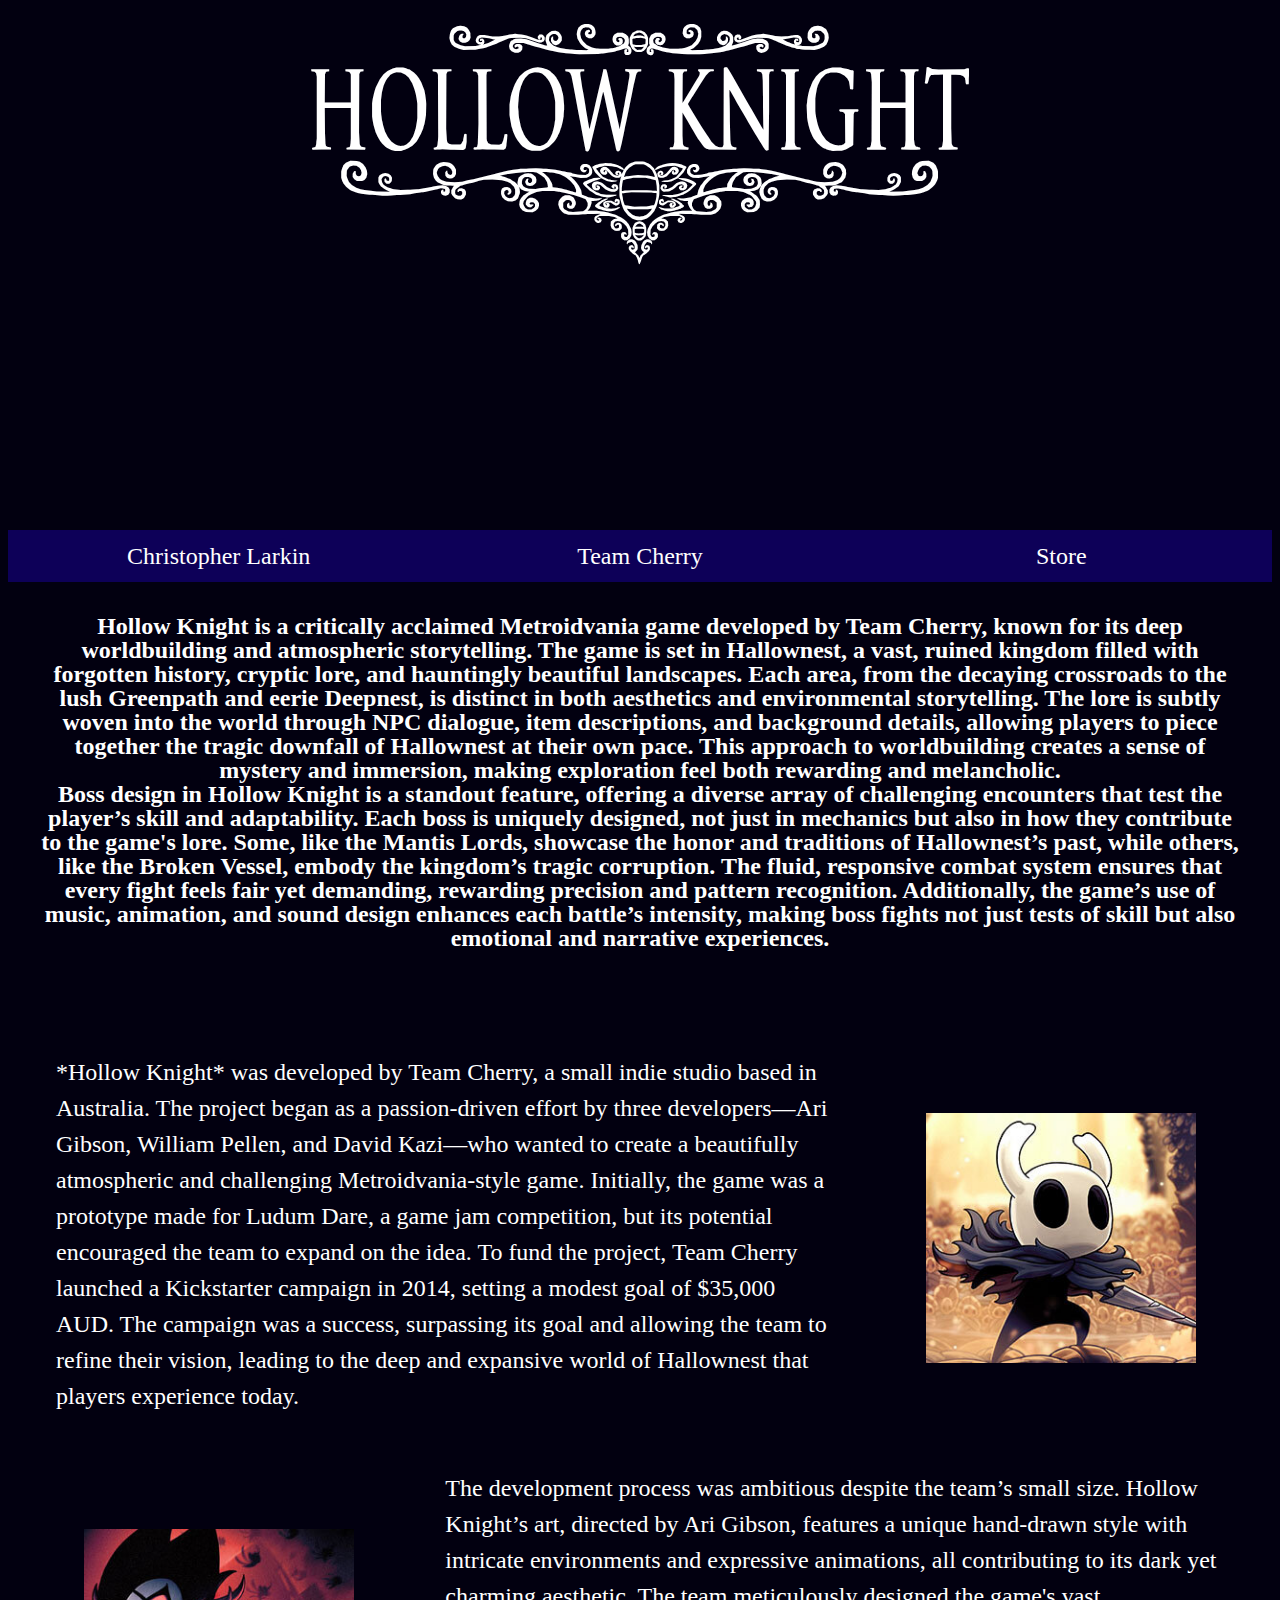
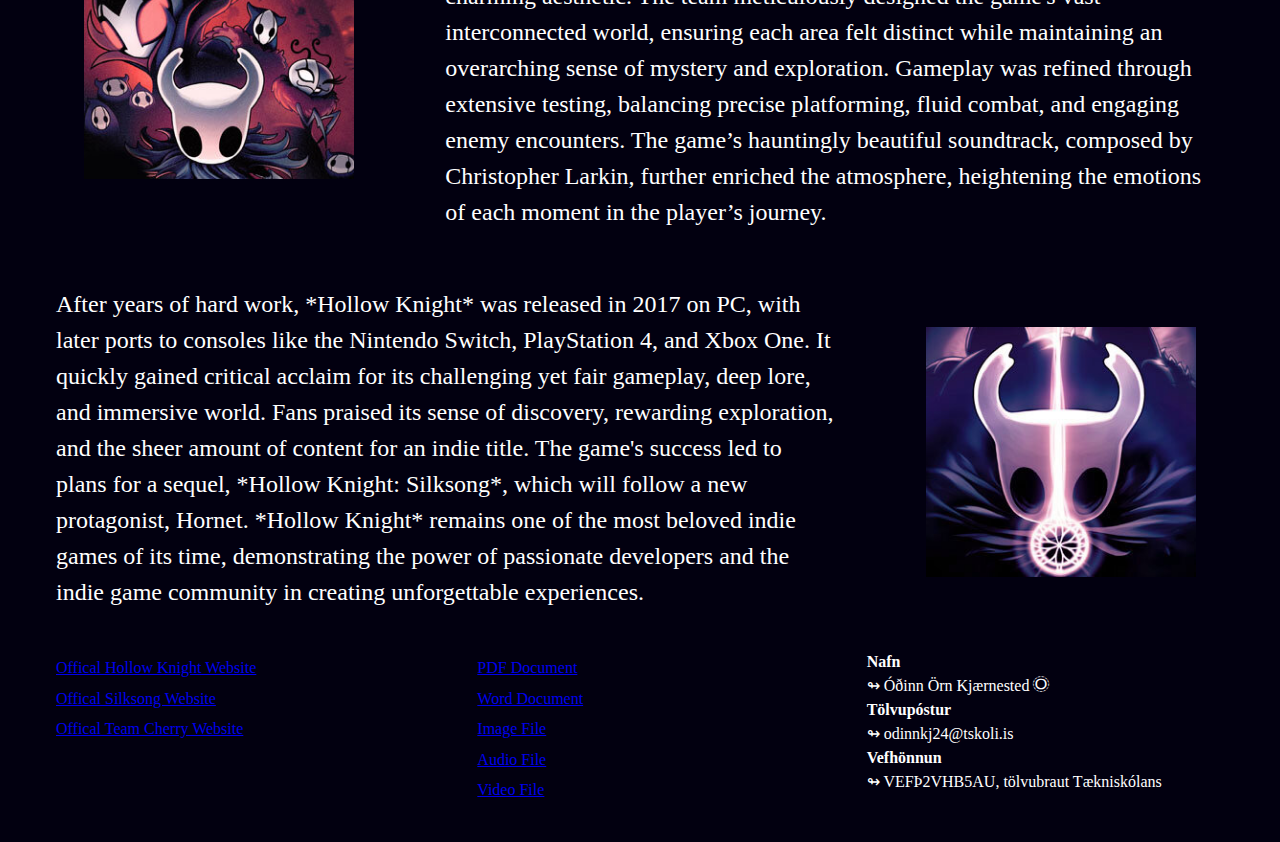
<file: index.html>
<!DOCTYPE html>
<html lang="en">
<head>
    <meta charset="UTF-8">
    <meta name="viewport" content="width=device-width, initial-scale=1.0">
    <link rel="icon" type="image/png" href="img/HKHead.png">
    <title>HK Fan Website</title>
    <link rel="stylesheet" href="css/styles.css">
</head>
<body>
    <header class="animate__fadeInDown">
        <span class="logo icon-Hollow-Knight-Title"></span>
    </header>
    <div id=slideset6>
      <div>
        <picture>
          <source media="(max-width:37.5rem)" srcset="img/Slideshow/DirtmouthSmall.png">
          <img src="img/Slideshow/Dirtmouth.png" alt="">  
        </picture>
      </div>
      <div>
        <picture>
          <source media="(max-width:37.5rem)" srcset="img/Slideshow/CrystalPeaksSmall.png">
          <img src="img/Slideshow/CrystalPeaks.png" alt="">  
        </picture>
      </div>
      <div>
        <picture>
          <source media="(max-width:37.5rem)" srcset="img/Slideshow/HiveSmall.png">
          <img src="img/Slideshow/Hive.png" alt="">  
        </picture>
      </div>
      <div>
        <picture>
          <source media="(max-width:37.5rem)" srcset="img/Slideshow/CrossroadsSmall.png">
          <img src="img/Slideshow/Crossroads.png" alt="">    
        </picture>
      </div>
    </div>
    <nav class="topnav">
      <input type="checkbox" id="toggle">
      <label for="toggle"><span class="icon-list2"></span> </label>
      <section class="topmenu">
        <a href="christopher.html">Christopher Larkin</a>
        <a href="teamcherry.html">Team Cherry</a>
        <a href="store.html">Store</a>
      </section>
    </nav>
    <h2 class="computers">
      Hollow Knight is a critically acclaimed Metroidvania game developed by Team Cherry, known for its deep worldbuilding and atmospheric storytelling. The game is set in Hallownest, a vast, ruined kingdom filled with forgotten history, cryptic lore, and hauntingly beautiful landscapes. Each area, from the decaying crossroads to the lush Greenpath and eerie Deepnest, is distinct in both aesthetics and environmental storytelling. The lore is subtly woven into the world through NPC dialogue, item descriptions, and background details, allowing players to piece together the tragic downfall of Hallownest at their own pace. This approach to worldbuilding creates a sense of mystery and immersion, making exploration feel both rewarding and melancholic.
      <br>
      Boss design in Hollow Knight is a standout feature, offering a diverse array of challenging encounters that test the player’s skill and adaptability. Each boss is uniquely designed, not just in mechanics but also in how they contribute to the game's lore. Some, like the Mantis Lords, showcase the honor and traditions of Hallownest’s past, while others, like the Broken Vessel, embody the kingdom’s tragic corruption. The fluid, responsive combat system ensures that every fight feels fair yet demanding, rewarding precision and pattern recognition. Additionally, the game’s use of music, animation, and sound design enhances each battle’s intensity, making boss fights not just tests of skill but also emotional and narrative experiences.
    </h2>
    <details class="phones center">
      <summary>About Hollow Knight</summary>
      <p><b>Hollow Knight is a critically acclaimed Metroidvania game developed by Team Cherry, known for its deep worldbuilding and atmospheric storytelling. The game is set in Hallownest, a vast, ruined kingdom filled with forgotten history, cryptic lore, and hauntingly beautiful landscapes. Each area, from the decaying crossroads to the lush Greenpath and eerie Deepnest, is distinct in both aesthetics and environmental storytelling. The lore is subtly woven into the world through NPC dialogue, item descriptions, and background details, allowing players to piece together the tragic downfall of Hallownest at their own pace. This approach to worldbuilding creates a sense of mystery and immersion, making exploration feel both rewarding and melancholic.</b></p>
    </details>
    <details class="phones center">
      <summary>Combat</summary>
      <p><b>Boss design in Hollow Knight is a standout feature, offering a diverse array of challenging encounters that test the player’s skill and adaptability. Each boss is uniquely designed, not just in mechanics but also in how they contribute to the game's lore. Some, like the Mantis Lords, showcase the honor and traditions of Hallownest’s past, while others, like the Broken Vessel, embody the kingdom’s tragic corruption. The fluid, responsive combat system ensures that every fight feels fair yet demanding, rewarding precision and pattern recognition. Additionally, the game’s use of music, animation, and sound design enhances each battle’s intensity, making boss fights not just tests of skill but also emotional and narrative experiences.</b></p>
    </details>
    <section class="col-2-1">
      <p>*Hollow Knight* was developed by Team Cherry, a small indie studio based in Australia. The project began as a passion-driven effort by three developers—Ari Gibson, William Pellen, and David Kazi—who wanted to create a beautifully atmospheric and challenging Metroidvania-style game. Initially, the game was a prototype made for Ludum Dare, a game jam competition, but its potential encouraged the team to expand on the idea. To fund the project, Team Cherry launched a Kickstarter campaign in 2014, setting a modest goal of $35,000 AUD. The campaign was a success, surpassing its goal and allowing the team to refine their vision, leading to the deep and expansive world of Hallownest that players experience today.</p>
      <img src="img/Godmaster.jpg" alt="">
    </section>
    <img class="SmallImg" src="img/GodmasterSmall.jpg" alt="">
    <section class="col-1-2">
      <img src="img/GrimmTroup.jpg" alt="">
      <p>The development process was ambitious despite the team’s small size. Hollow Knight’s art, directed by Ari Gibson, features a unique hand-drawn style with intricate environments and expressive animations, all contributing to its dark yet charming aesthetic. The team meticulously designed the game's vast interconnected world, ensuring each area felt distinct while maintaining an overarching sense of mystery and exploration. Gameplay was refined through extensive testing, balancing precise platforming, fluid combat, and engaging enemy encounters. The game’s hauntingly beautiful soundtrack, composed by Christopher Larkin, further enriched the atmosphere, heightening the emotions of each moment in the player’s journey.</p>
    </section>
    <img class="SmallImg" src="img/GrimmTroupSmall.jpg" alt="">
    <section class="col-2-1">
      <p>After years of hard work, *Hollow Knight* was released in 2017 on PC, with later ports to consoles like the Nintendo Switch, PlayStation 4, and Xbox One. It quickly gained critical acclaim for its challenging yet fair gameplay, deep lore, and immersive world. Fans praised its sense of discovery, rewarding exploration, and the sheer amount of content for an indie title. The game's success led to plans for a sequel, *Hollow Knight: Silksong*, which will follow a new protagonist, Hornet. *Hollow Knight* remains one of the most beloved indie games of its time, demonstrating the power of passionate developers and the indie game community in creating unforgettable experiences.</p>
      <img src="img/HidenDreams.jpg" alt="">
    </section>
    <img class="SmallImg" src="img/HidenDreamsSmall.jpg" alt="">
    <footer class="container col-3">
      <nav>
        <ul>
          <li><a href="https://www.hollowknight.com">Offical Hollow Knight Website</a></li>
          <li><a href="https://hollowknightsilksong.com">Offical Silksong Website</a></li>
          <li><a href="https://www.teamcherry.com.au">Offical Team Cherry Website</a></li>
        </ul>
      </nav>
      <nav>
        <ul>
          <li><a href="#.pdf">PDF Document</a></li>
          <li><a href="#.doc">Word Document</a></li>
          <li><a href="#.jpg">Image File</a></li>
          <li><a href="#.mp3">Audio File</a></li>
          <li><a href="#.mp4">Video File</a></li>
        </ul>
      </nav>
      <dl>              <!--Description list -->
        <dt>Nafn</dt>
          <dd>Óðinn Örn Kjærnested <span class="icon-Logo"></span></dd>
        <dt>Tölvupóstur</dt>
          <dd>odinnkj24@tskoli.is</dd>
        <dt>Vefhönnun</dt>
          <dd>VEFÞ2VHB5AU, tölvubraut Tækniskólans</dd>
      </dl>
    </footer>
</body>
</html>
</file>
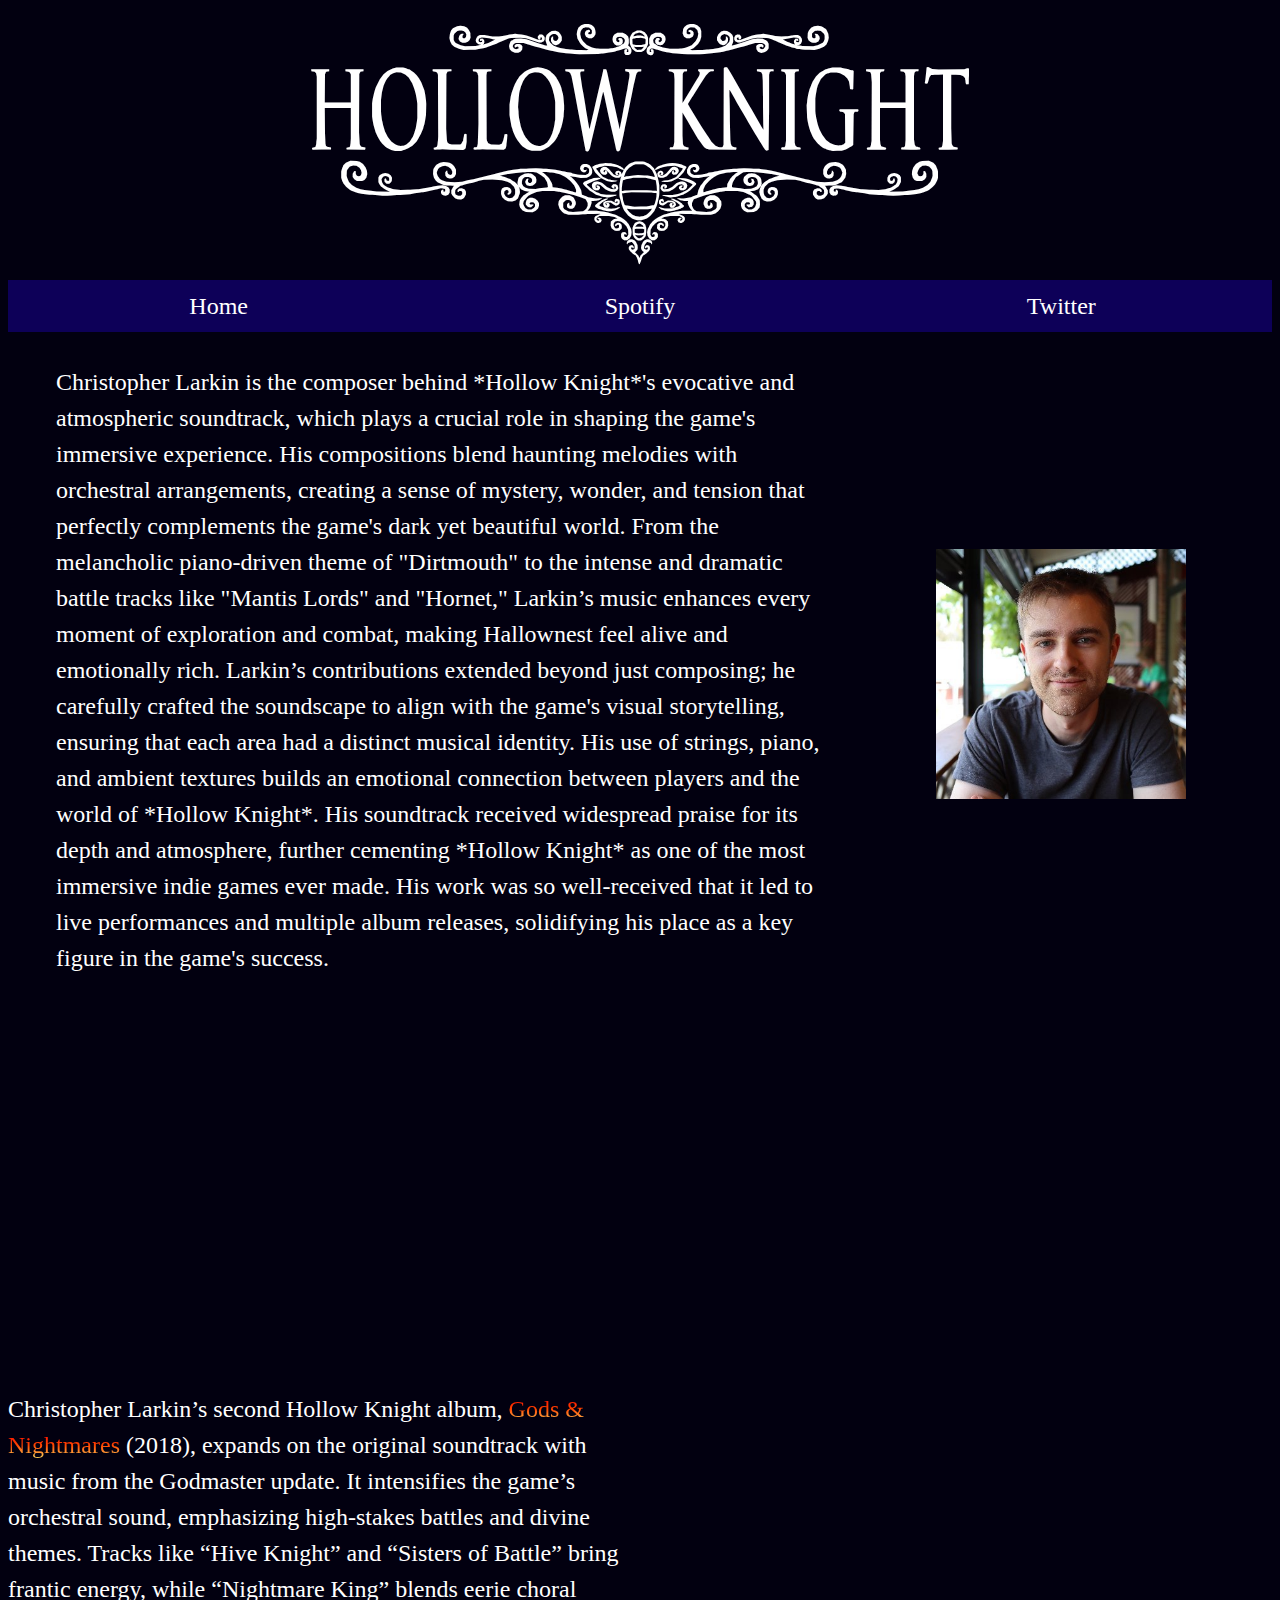
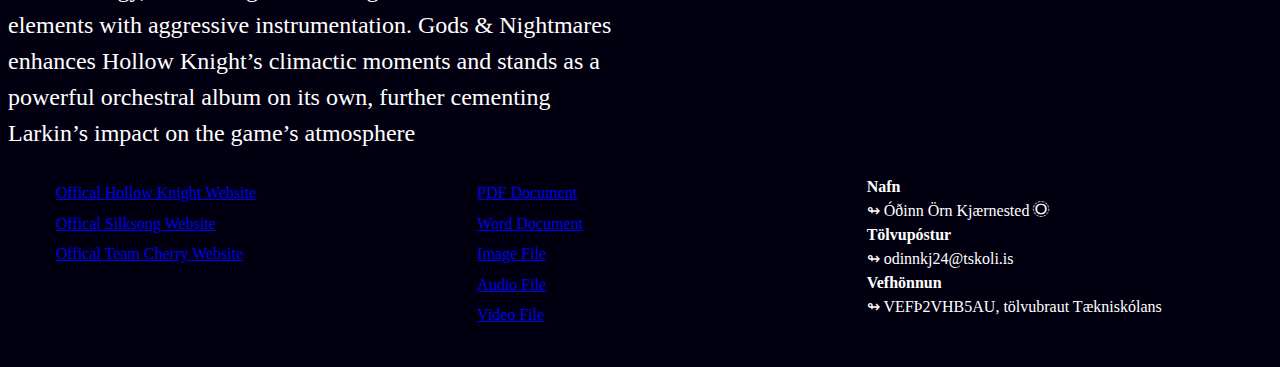
<file: christopher.html>
<!DOCTYPE html>
<html lang="en">
<head>
    <meta charset="UTF-8">
    <meta name="viewport" content="width=device-width, initial-scale=1.0">
    <link rel="icon" type="image/png" href="img/HKHead.png">
    <title>Christopher Larkin</title>
    <link rel="stylesheet" href="css/styles.css">
</head>
<body>
    <header class="animate__fadeInDown">
        <span class="logo icon-Hollow-Knight-Title"></span>
    </header>
    <nav class="topnav">
      <input type="checkbox" id="toggle">
      <label for="toggle"><span class="icon-list2"></span> </label>
      <section class="topmenu">
        <a href="index.html">Home</a>
        <a href="https://open.spotify.com/artist/13kMpt8IdcHcdxPLcJrgU2?si=P5ETOyATTRu7k_mmlfP0mg">Spotify</a>
        <a href="https://x.com/composerlarkin">Twitter</a>
      </section>
    </nav>
    <section class="center">
      <img class="phones" src="img/Christopher Larkin.jpg" alt="">
    </section>
    <section class="col-2-1">
        <p>Christopher Larkin is the composer behind *Hollow Knight*'s evocative and atmospheric soundtrack, which plays a crucial role in shaping the game's immersive experience. His compositions blend haunting melodies with orchestral arrangements, creating a sense of mystery, wonder, and tension that perfectly complements the game's dark yet beautiful world. From the melancholic piano-driven theme of "Dirtmouth" to the intense and dramatic battle tracks like "Mantis Lords" and "Hornet," Larkin’s music enhances every moment of exploration and combat, making Hallownest feel alive and emotionally rich. Larkin’s contributions extended beyond just composing; he carefully crafted the soundscape to align with the game's visual storytelling, ensuring that each area had a distinct musical identity. His use of strings, piano, and ambient textures builds an emotional connection between players and the world of *Hollow Knight*. His soundtrack received widespread praise for its depth and atmosphere, further cementing *Hollow Knight* as one of the most immersive indie games ever made. His work was so well-received that it led to live performances and multiple album releases, solidifying his place as a key figure in the game's success.</p>
        <img src="img/Christopher Larkin.jpg" alt="">
    </section>
    <iframe style="border-radius:12px" src="https://open.spotify.com/embed/album/4XgGOMRY7H4hl6OQi5wb2Z?utm_source=generator" width="100%" height="352" frameBorder="0" allowfullscreen="" allow="autoplay; clipboard-write; encrypted-media; fullscreen; picture-in-picture" loading="lazy"></iframe>
    <br>
    <section class="col-2">
        <p>Christopher Larkin’s second Hollow Knight album, <span class="nightmares">Gods & Nightmares</span> (2018), expands on the original soundtrack with music from the Godmaster update. It intensifies the game’s orchestral sound, emphasizing high-stakes battles and divine themes. Tracks like “Hive Knight” and “Sisters of Battle” bring frantic energy, while “Nightmare King” blends eerie choral elements with aggressive instrumentation. Gods & Nightmares enhances Hollow Knight’s climactic moments and stands as a powerful orchestral album on its own, further cementing Larkin’s impact on the game’s atmosphere</p>
        <iframe style="border-radius:12px" src="https://open.spotify.com/embed/album/3qbcMEDN44a6vdxm12FkSM?utm_source=generator" width="100%" height="352" frameBorder="0" allowfullscreen="" allow="autoplay; clipboard-write; encrypted-media; fullscreen; picture-in-picture" loading="lazy"></iframe>
    </section>

    <footer class="container col-3">
      <nav>
        <ul>
          <li><a href="https://www.hollowknight.com">Offical Hollow Knight Website</a></li>
          <li><a href="https://hollowknightsilksong.com">Offical Silksong Website</a></li>
          <li><a href="https://www.teamcherry.com.au">Offical Team Cherry Website</a></li>
        </ul>
      </nav>
      <nav>
        <ul>
          <li><a href="#.pdf">PDF Document</a></li>
          <li><a href="#.doc">Word Document</a></li>
          <li><a href="#.jpg">Image File</a></li>
          <li><a href="#.mp3">Audio File</a></li>
          <li><a href="#.mp4">Video File</a></li>
        </ul>
      </nav>
      <dl>              <!--Description list -->
        <dt>Nafn</dt>
          <dd>Óðinn Örn Kjærnested <span class="icon-Logo"></span></dd>
        <dt>Tölvupóstur</dt>
          <dd>odinnkj24@tskoli.is</dd>
        <dt>Vefhönnun</dt>
          <dd>VEFÞ2VHB5AU, tölvubraut Tækniskólans</dd>
      </dl>
    </footer>
</body>
</html>
</file>
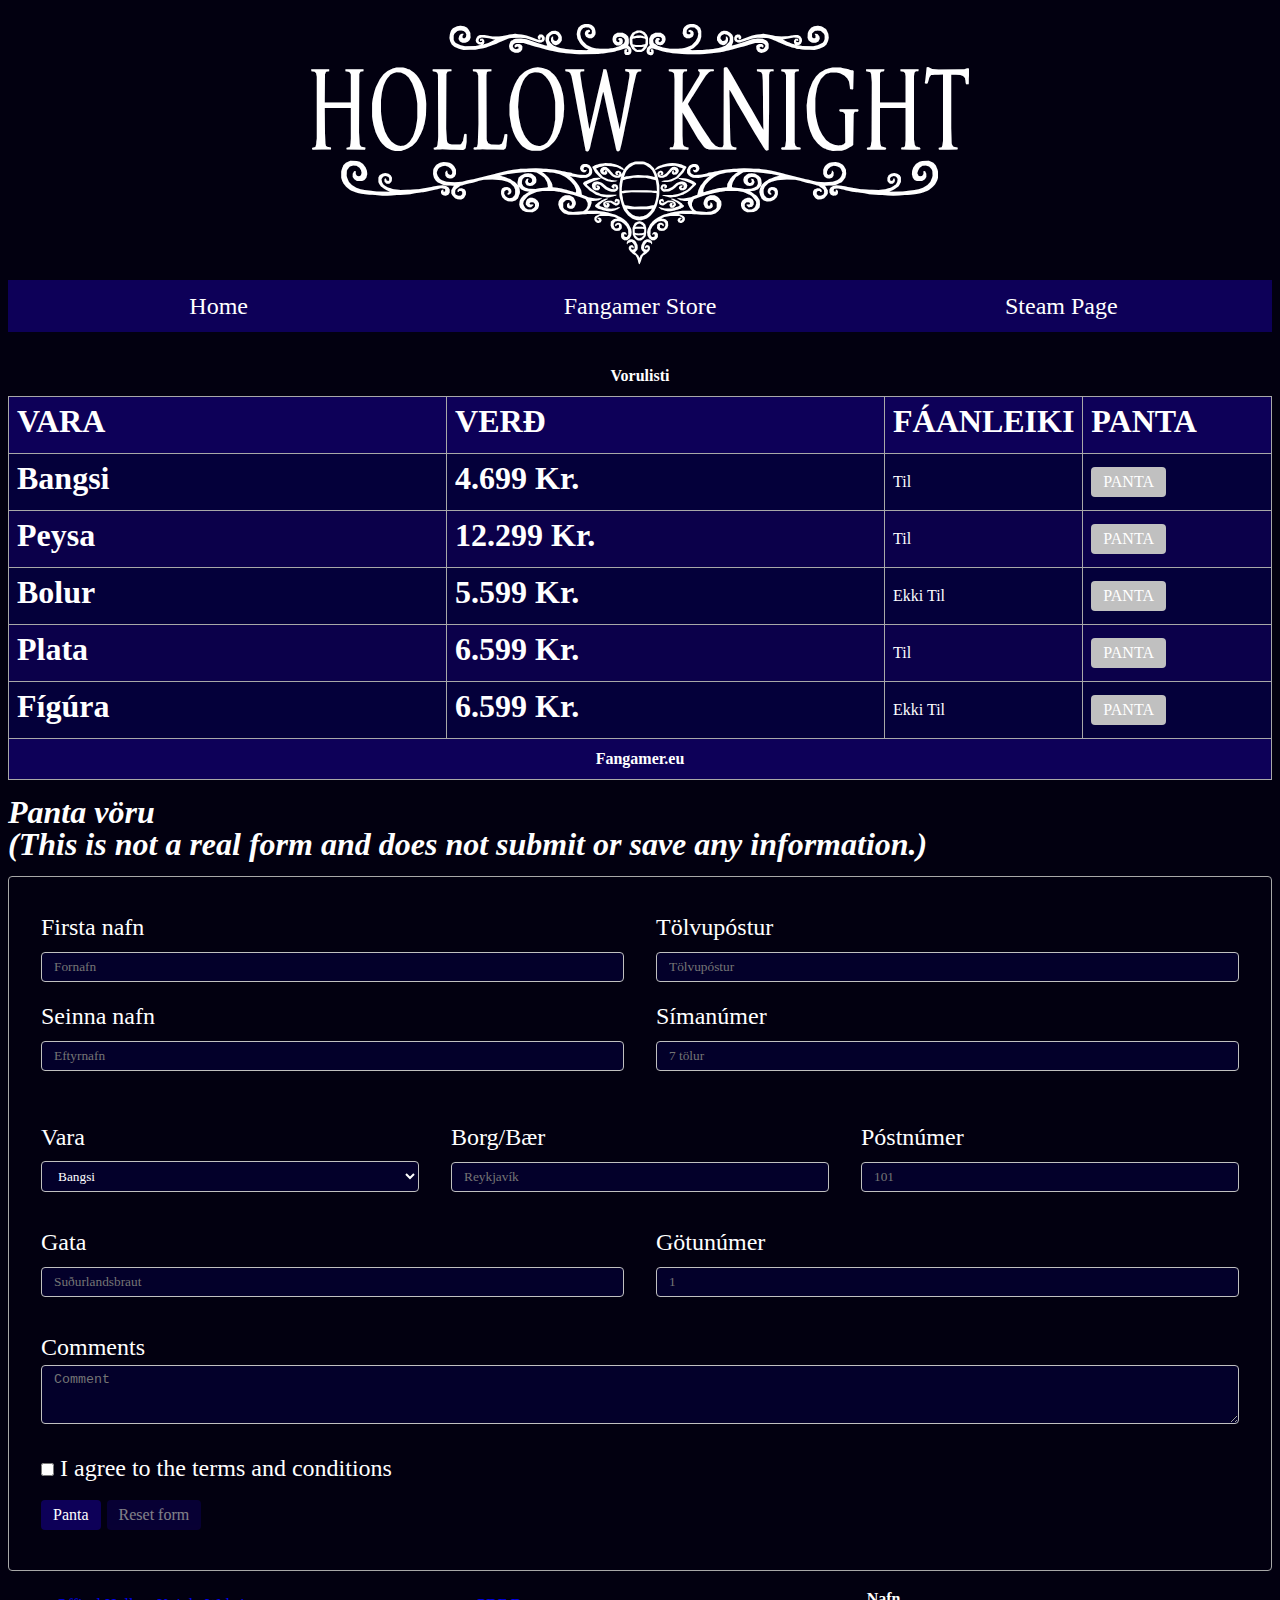
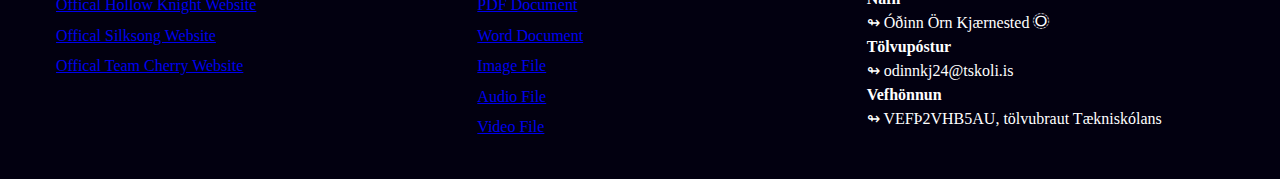
<file: store.html>
<!DOCTYPE html>
<html lang="en">
<head>
    <meta charset="UTF-8">
    <meta name="viewport" content="width=device-width, initial-scale=1.0">
    <link rel="icon" type="image/png" href="img/HKHead.png">
    <title>HK Store</title>
    <link rel="stylesheet" href="css/styles.css">
</head>
<body>
    <header class="animate__fadeInDown">
        <span class="logo icon-Hollow-Knight-Title"></span>
    </header>
    <nav class="topnav">
      <input type="checkbox" id="toggle">
      <label for="toggle"><span class="icon-list2"></span> </label>
      <section class="topmenu">
        <a href="index.html">Home</a>
        <a href="https://www.fangamer.eu/collections/hollow-knight">Fangamer Store</a>
        <a href="https://store.steampowered.com/app/367520/Hollow_Knight/">Steam Page</a>
      </section>
    </nav>

    <table class="schedule">
        <caption>Vorulisti</caption>
        <thead>
          <tr>
            <th style="width:35%"><h3>VARA</h3></th>
            <th style="width:35%"><h3>VERÐ</h3></th>
            <th style="width:15%"><h3>FÁANLEIKI</h3></th>
            <th style="width:15%"><h3>PANTA</h3></th>
          </tr>
        </thead>
        <tbody>
          <tr>
            <td data-label="VARA"><h3>Bangsi</h3></td>
            <td data-label="VERÐ"><h3>4.699 Kr.</h3></td>
            <td data-label="FÁANLEIKI">Til</td>
            <td data-label="PANTA"><a href="#form"><button>PANTA</button></a></td>
          </tr>
          <tr>
              <td data-label="VARA"><h3>Peysa</h3></td>
              <td data-label="VERÐ"><h3>12.299 Kr.</h3></td>
              <td data-label="FÁANLEIKI">Til</td>
              <td data-label="PANTA"><a href="#form"><button>PANTA</button></a></td>
          </tr>
          <tr>
            <td data-label="VARA"><h3>Bolur</h3></td>
            <td data-label="VERÐ"><h3>5.599 Kr.</h3></td>
            <td data-label="FÁANLEIKI">Ekki Til</td>
            <td data-label="PANTA"><a href="#form"><button>PANTA</button></a></td>
          </tr>
          <tr>
            <td data-label="VARA"><h3>Plata</h3></td>
            <td data-label="VERÐ"><h3>6.599 Kr.</h3></td>
            <td data-label="FÁANLEIKI">Til</td>
            <td data-label="PANTA"><a href="#form"><button>PANTA</button></a></td>
          </tr>
          <tr>
            <td data-label="VARA"><h3>Fígúra</h3></td>
            <td data-label="VERÐ"><h3>6.599 Kr.</h3></td>
            <td data-label="FÁANLEIKI">Ekki Til</td>
            <td data-label="PANTA"><a href="#form"><button>PANTA</button></a></td>
          </tr>
        </tbody>
        <tfoot>
          <tr>
            <th colspan="4" class="center">Fangamer.eu</th>
          </tr>
        </tfoot>
    </table>

    <form method="get" action="takk.html" id="form">
        <h3><em>Panta vöru <br> (This is not a real form and does not submit or save any information.)</em></h3>
        <fieldset> 
            <section class="col-2">
                <section>
                    <p>
                        <label>Firsta nafn</label>
                        <input type="text" name="first_name" required placeholder="Fornafn">
                    </p>
                    <p>
                        <label>Seinna nafn</label>
                        <input type="text" name="last_name" required placeholder="Eftyrnafn">
                    </p>
                </section>
                <section>
                    <p>
                        <label>Tölvupóstur</label><br>
                        <input type="email" name="email" required placeholder="Tölvupóstur">
                    </p>
                    <p>
                        <label>Símanúmer</label><br>
                        <input type="tel" name="phone" placeholder="7 tölur" pattern="\d{3}(?:[\-\s]?)\d{4}">
                    </p>
                </section>
            </section>
            <section class="col-3">
                <p>
                    <label>Vara</label><br>
                    <select required>
                        <option>Bangsi</option>
                        <option>Peysa</option>
                        <option>Bolur</option>
                        <option>Plata</option>
                        <option>Fígúra</option>
                    </select>
                </p>
                <p>
                    <label>Borg/Bær</label>
                    <input type="text" required placeholder="Reykjavík">
                </p>
                <p>
                    <label>Póstnúmer</label>
                    <input type="text" required placeholder="101">
                </p>
            </section>
            <section class="col-2">
              <p>
                <label>Gata</label>
                <input type="text" required placeholder="Suðurlandsbraut">
              </p>
              <p>
                <label>Götunúmer</label>
                <input type="number" required placeholder="1">  
              </p>
            </section>
            <p>
                <label>Comments</label><br>
                <textarea rows="3" placeholder="Comment"></textarea>
            </p>
            <p>
                <label>
                    <input type="checkbox" value="terms" required>
                    I agree to the <a>terms and conditions</a>
                </label>
            </p>
            <p>
              <button type="submit">Panta</button>
              <button type="reset" disabled>Reset form</button>
            </p>
        </fieldset>
    </form>
    
    <footer class="container col-3">
      <nav>
        <ul>
          <li><a href="https://www.hollowknight.com">Offical Hollow Knight Website</a></li>
          <li><a href="https://hollowknightsilksong.com">Offical Silksong Website</a></li>
          <li><a href="https://www.teamcherry.com.au">Offical Team Cherry Website</a></li>
        </ul>
      </nav>
      <nav>
        <ul>
          <li><a href="#.pdf">PDF Document</a></li>
          <li><a href="#.doc">Word Document</a></li>
          <li><a href="#.jpg">Image File</a></li>
          <li><a href="#.mp3">Audio File</a></li>
          <li><a href="#.mp4">Video File</a></li>
        </ul>
      </nav>
      <dl>              <!--Description list -->
        <dt>Nafn</dt>
          <dd>Óðinn Örn Kjærnested <span class="icon-Logo"></span></dd>
        <dt>Tölvupóstur</dt>
          <dd>odinnkj24@tskoli.is</dd>
        <dt>Vefhönnun</dt>
          <dd>VEFÞ2VHB5AU, tölvubraut Tækniskólans</dd>
      </dl>
    </footer>
</body>
</html>
</file>
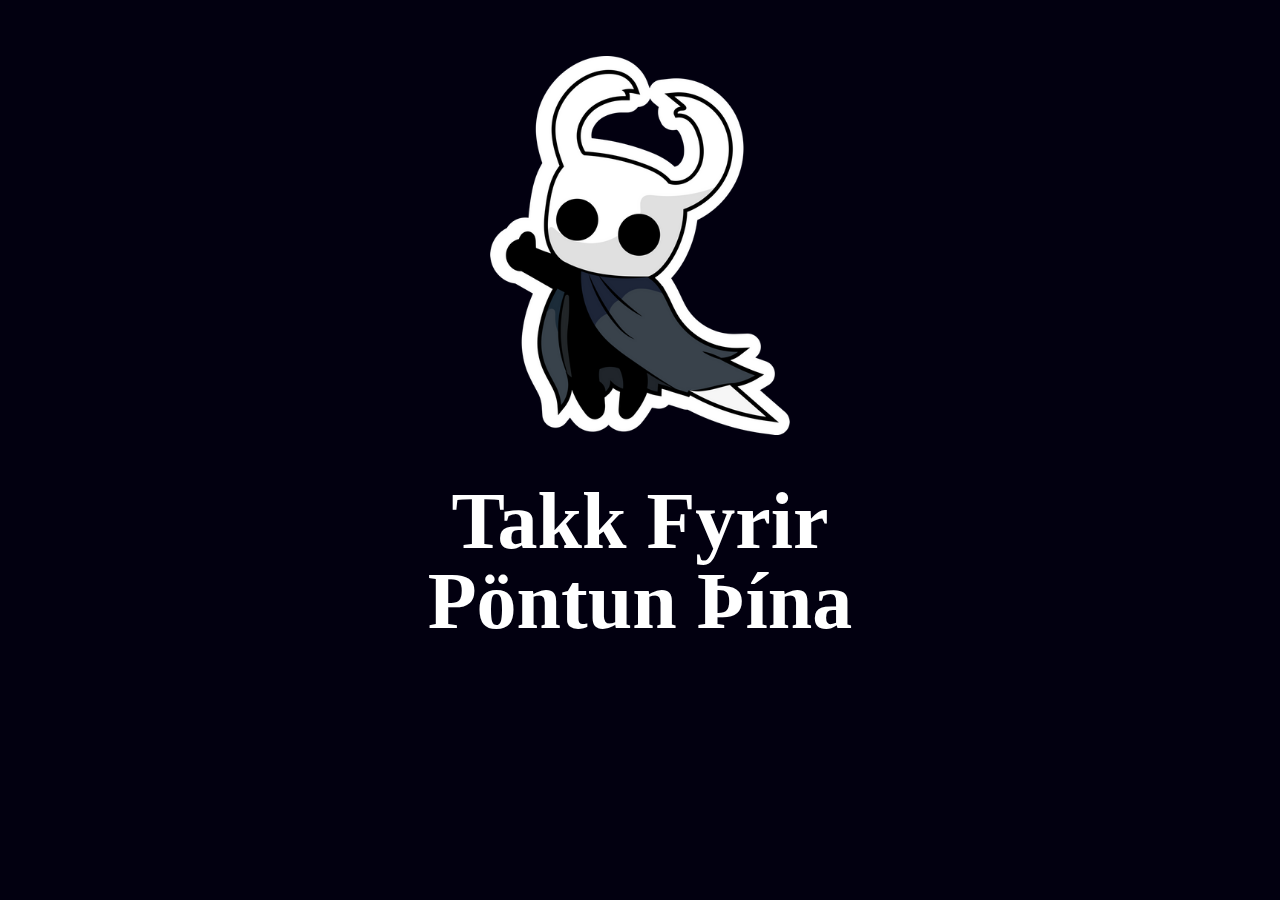
<file: takk.html>
<!DOCTYPE html>
<html lang="is">
<head>
    <meta charset="UTF-8">
    <meta name="viewport" content="width=device-width, initial-scale=1.0">
    <meta name="description" content="HTML og CSS grunnur">
    <meta name="author" content="GJG">
    <meta http-equiv="refresh" content="3;URL='index.html'" /> 
    <link rel="icon" type="image/png" href="img/HKHead.png">
    <title>Takk Fyrir</title>
    <link rel="stylesheet" href="css/styles.css">
</head>
<body>
  <section class="takk">  
    <img class="animate__tada" src="img/hollow-knight-like-512x512.png" alt="">
  </section>
  <h1 class="takktext">Takk Fyrir <br> Pöntun Þína</h1>
</body>
</html>
</file>
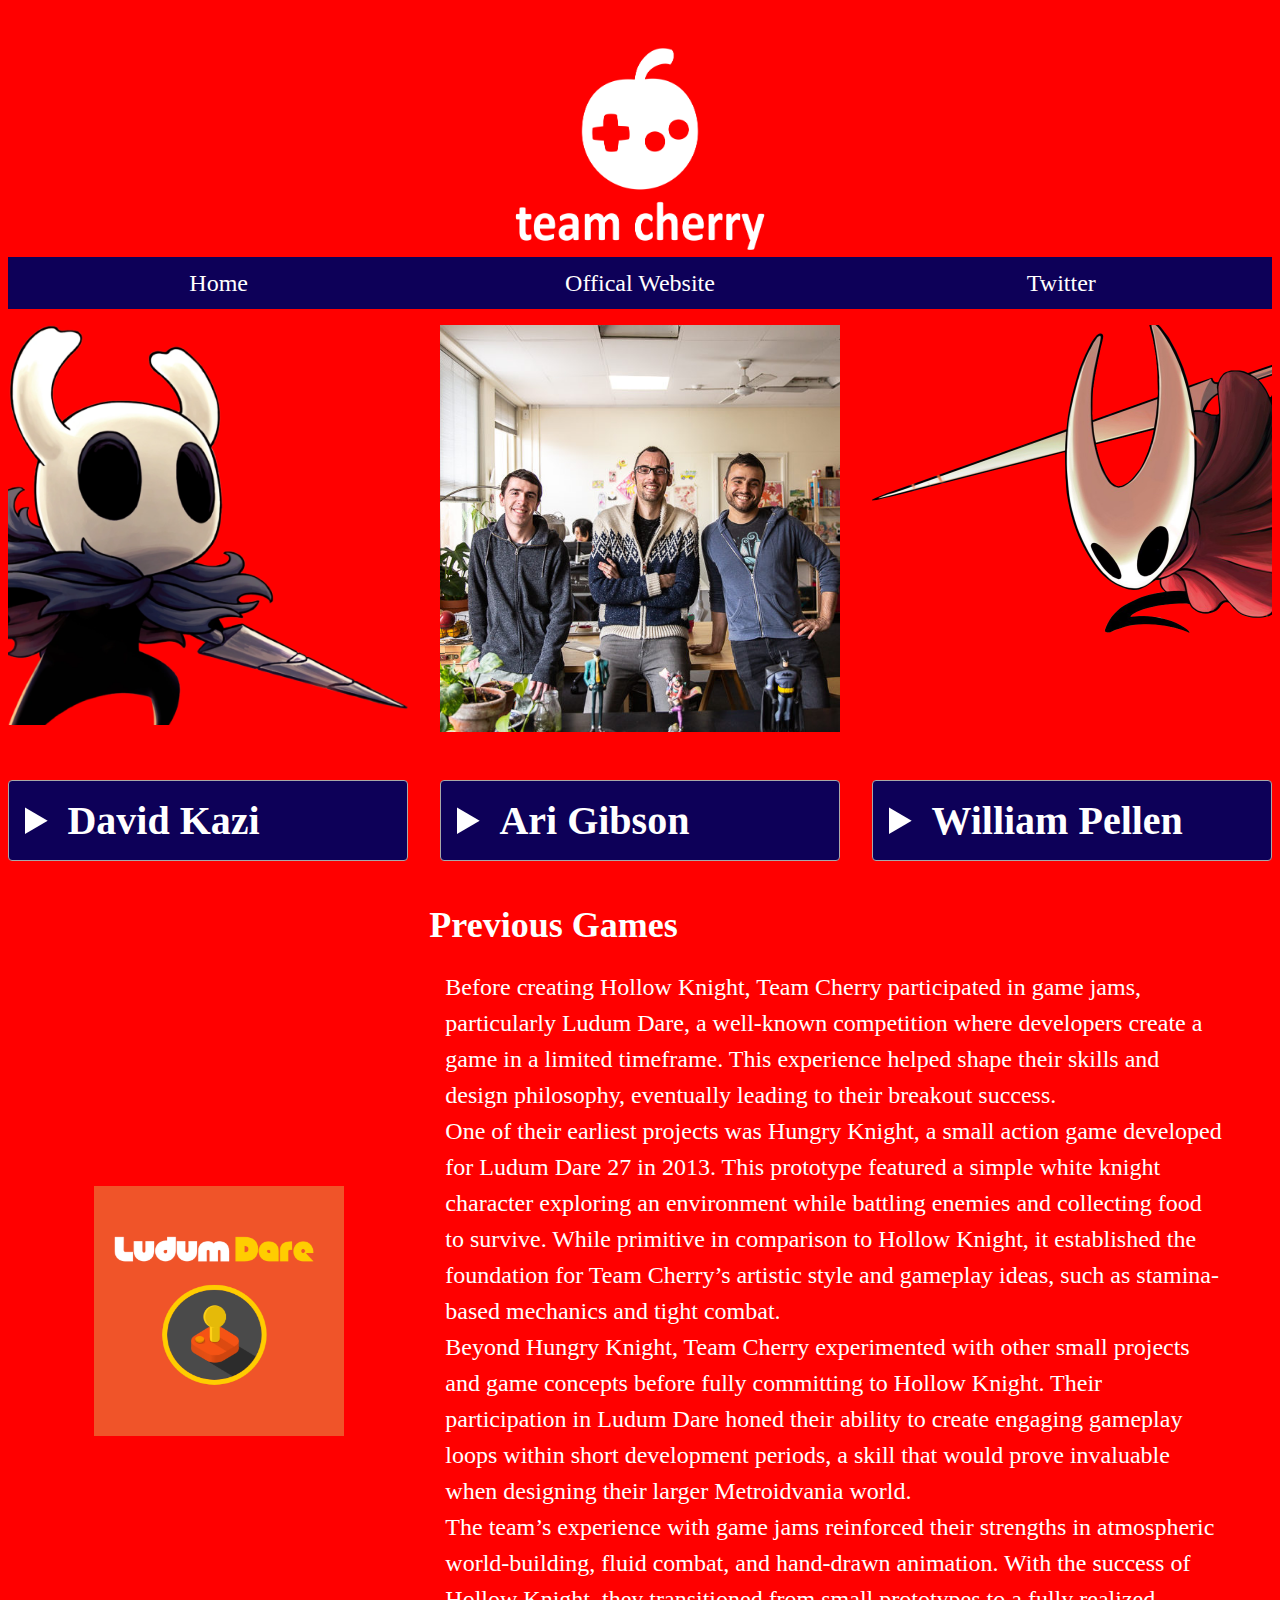
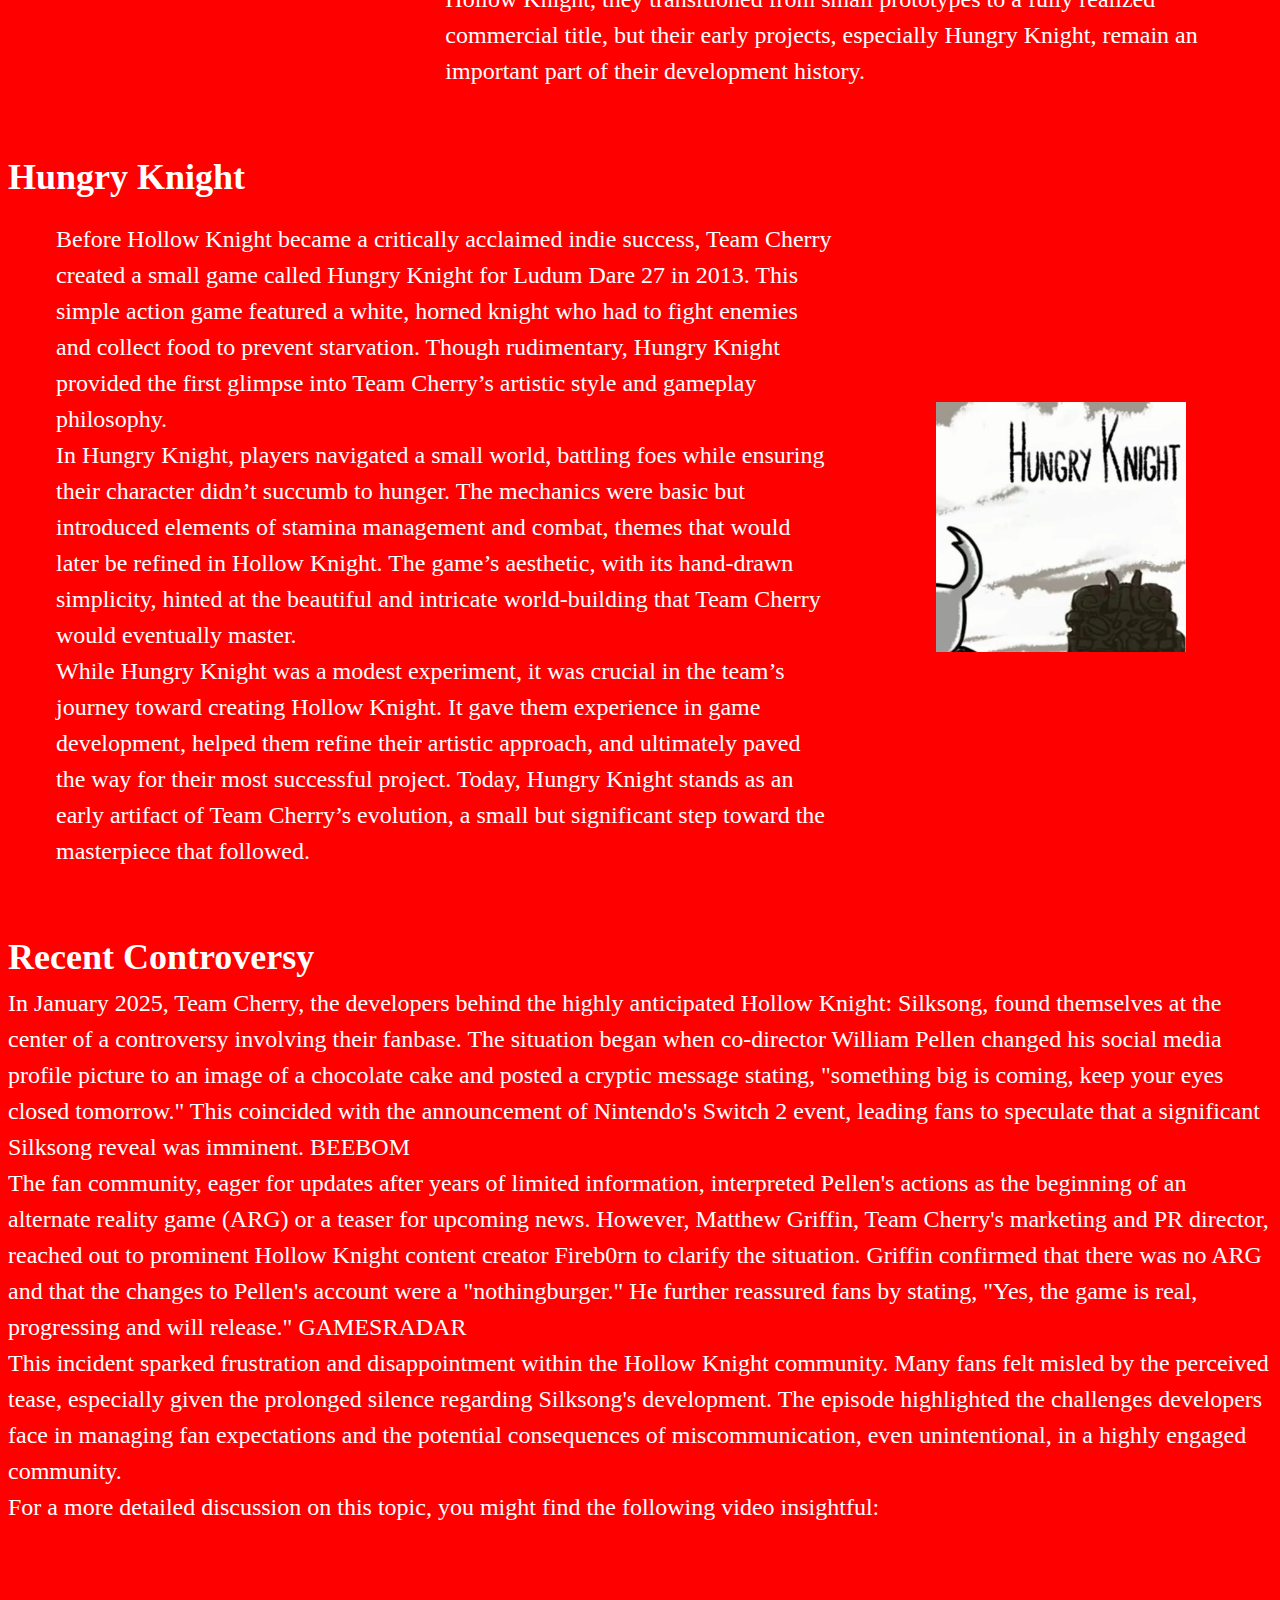
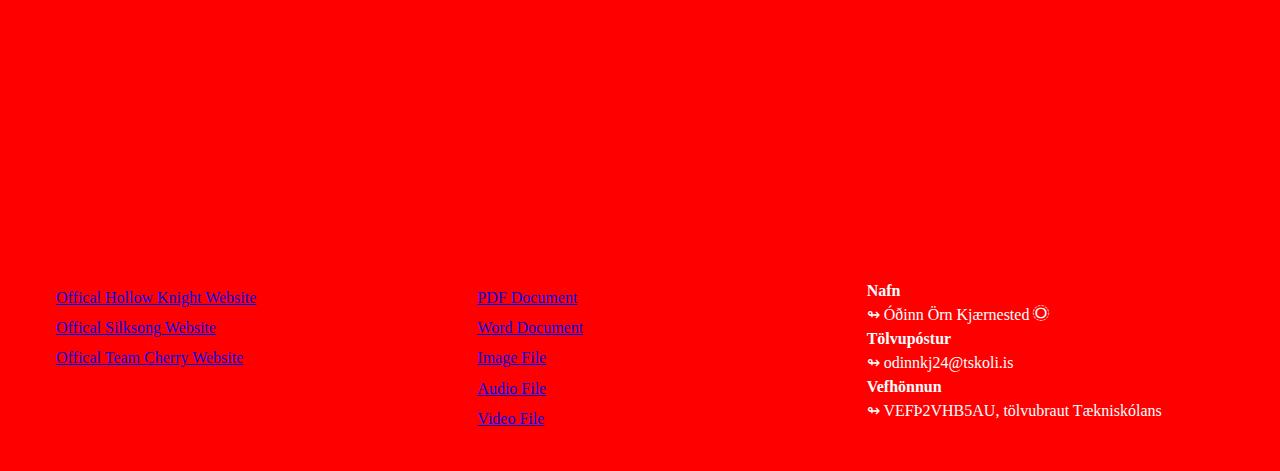
<file: teamcherry.html>
<!DOCTYPE html>
<html lang="en">
<head>
    <meta charset="UTF-8">
    <meta name="viewport" content="width=device-width, initial-scale=1.0">
    <link rel="icon" type="image/png" href="img/HKHead.png">
    <title>Team Cherry</title>
    <link rel="stylesheet" href="css/styles.css">
</head>
<body class="redbg">
    <header style="background: none;">
      <img src="img/Team_Cherry_Logo.png" alt="">
    </header>
    <nav class="topnav">
      <input type="checkbox" id="toggle">
      <label for="toggle"><span class="icon-list2"></span> </label>
      <section class="topmenu">
        <a href="index.html">Home</a>
        <a href="https://www.teamcherry.com.au"><span class=""></span>Offical Website</a>
        <a href="https://x.com/teamcherrygames"><span class=""></span>Twitter</a>
      </section>
    </nav>

    <section class="col-3">
      <section class="bigImage computers"><img src="img/The_Knight.png" alt=""></section>
      <section class="bigImage"><img src="img/TeamCherry.jpg" alt=""></section>
      <section class="bigImage computers"><img src="img/Hornet_Silksong.png" alt=""></section>
    </section>
    
    <section class="col-3">
      <details id="bigText">
        <summary>David Kazi</summary>
        <p>David Kazi, the original programmer, played a crucial role in Hollow Knight’s early development, helping build the game’s foundation and engine. While he later left Team Cherry, his contributions ensured that the game ran smoothly and responsively, allowing for fluid combat and platforming. His technical expertise helped bring Gibson’s art and Pellen’s design to life, making Hollow Knight feel polished and immersive.</p>
      </details>
      <details id="bigText">
        <summary>Ari Gibson</summary>
        <p>Ari Gibson, the team’s co-director and lead artist, was responsible for Hollow Knight’s striking hand-drawn visuals. His background in animation and design gave Hallownest its haunting yet beautiful aesthetic, filled with intricate details and expressive character animations. His work ensured that every area in the game felt distinct and alive, from the eerie, overgrown depths of Greenpath to the decayed, regal architecture of the City of Tears. His visual storytelling helped build Hollow Knight’s atmosphere, making it an unforgettable world to explore.</p>
      </details>
      <details id="bigText">
        <summary>William Pellen</summary>
        <p>William Pellen, co-director and lead designer, shaped the game’s core mechanics, level design, and combat system. He ensured Hollow Knight’s platforming and combat felt precise and rewarding, creating challenging yet fair encounters that encouraged mastery. His level design emphasized non-linear exploration, allowing players to discover Hallownest at their own pace. Pellen also designed many of the game’s memorable boss fights, carefully balancing difficulty to make each encounter engaging and satisfying. His work was instrumental in making Hollow Knight one of the best examples of modern Metroidvania gameplay.</p>
      </details>
    </section>
    
    <section class="col-1-2">
      <img src="img/LudumDare.png" alt="">
      <section>
        <h1>Previous Games</h1>
        <p>
          Before creating Hollow Knight, Team Cherry participated in game jams, particularly Ludum Dare, a well-known competition where developers create a game in a limited timeframe. This experience helped shape their skills and design philosophy, eventually leading to their breakout success.
          <br>
          One of their earliest projects was Hungry Knight, a small action game developed for Ludum Dare 27 in 2013. This prototype featured a simple white knight character exploring an environment while battling enemies and collecting food to survive. While primitive in comparison to Hollow Knight, it established the foundation for Team Cherry’s artistic style and gameplay ideas, such as stamina-based mechanics and tight combat.
          <br>
          Beyond Hungry Knight, Team Cherry experimented with other small projects and game concepts before fully committing to Hollow Knight. Their participation in Ludum Dare honed their ability to create engaging gameplay loops within short development periods, a skill that would prove invaluable when designing their larger Metroidvania world.
          <br>
          The team’s experience with game jams reinforced their strengths in atmospheric world-building, fluid combat, and hand-drawn animation. With the success of Hollow Knight, they transitioned from small prototypes to a fully realized commercial title, but their early projects, especially Hungry Knight, remain an important part of their development history.
        </p>  
      </section>
    </section>
    <section class="col-2-1">
      <section>
        <h1>Hungry Knight</h1>
        <p>
          Before Hollow Knight became a critically acclaimed indie success, Team Cherry created a small game called Hungry Knight for Ludum Dare 27 in 2013. This simple action game featured a white, horned knight who had to fight enemies and collect food to prevent starvation. Though rudimentary, Hungry Knight provided the first glimpse into Team Cherry’s artistic style and gameplay philosophy.
          <br>
          In Hungry Knight, players navigated a small world, battling foes while ensuring their character didn’t succumb to hunger. The mechanics were basic but introduced elements of stamina management and combat, themes that would later be refined in Hollow Knight. The game’s aesthetic, with its hand-drawn simplicity, hinted at the beautiful and intricate world-building that Team Cherry would eventually master.
          <br>
          While Hungry Knight was a modest experiment, it was crucial in the team’s journey toward creating Hollow Knight. It gave them experience in game development, helped them refine their artistic approach, and ultimately paved the way for their most successful project. Today, Hungry Knight stands as an early artifact of Team Cherry’s evolution, a small but significant step toward the masterpiece that followed.
        </p>
      </section>
      <img src="img/HungryKnight.png" alt="">
    </section>
    <section>
      <h1>Recent Controversy</h1>
      <p>
        In January 2025, Team Cherry, the developers behind the highly anticipated Hollow Knight: Silksong, found themselves at the center of a controversy involving their fanbase. The situation began when co-director William Pellen changed his social media profile picture to an image of a chocolate cake and posted a cryptic message stating, "something big is coming, keep your eyes closed tomorrow." This coincided with the announcement of Nintendo's Switch 2 event, leading fans to speculate that a significant Silksong reveal was imminent. BEEBOM
        <br>
        The fan community, eager for updates after years of limited information, interpreted Pellen's actions as the beginning of an alternate reality game (ARG) or a teaser for upcoming news. However, Matthew Griffin, Team Cherry's marketing and PR director, reached out to prominent Hollow Knight content creator Fireb0rn to clarify the situation. Griffin confirmed that there was no ARG and that the changes to Pellen's account were a "nothingburger." He further reassured fans by stating, "Yes, the game is real, progressing and will release." GAMESRADAR
        <br>
        This incident sparked frustration and disappointment within the Hollow Knight community. Many fans felt misled by the perceived tease, especially given the prolonged silence regarding Silksong's development. The episode highlighted the challenges developers face in managing fan expectations and the potential consequences of miscommunication, even unintentional, in a highly engaged community.
        <br>
        For a more detailed discussion on this topic, you might find the following video insightful:
      </p>
    </section>
    <section class="center">
      <iframe width="560" height="315" src="https://www.youtube.com/embed/VfxFQ0eFcWg?si=oUzwcvB6Xhf_xpcR" title="YouTube video player" frameborder="0" allow="accelerometer; autoplay; clipboard-write; encrypted-media; gyroscope; picture-in-picture; web-share" referrerpolicy="strict-origin-when-cross-origin" allowfullscreen></iframe>
    </section>

    <footer class="container col-3">
      <nav>
        <ul>
          <li><a href="https://www.hollowknight.com">Offical Hollow Knight Website</a></li>
          <li><a href="https://hollowknightsilksong.com">Offical Silksong Website</a></li>
          <li><a href="https://www.teamcherry.com.au">Offical Team Cherry Website</a></li>
        </ul>
      </nav>
      <nav>
        <ul>
          <li><a href="#.pdf">PDF Document</a></li>
          <li><a href="#.doc">Word Document</a></li>
          <li><a href="#.jpg">Image File</a></li>
          <li><a href="#.mp3">Audio File</a></li>
          <li><a href="#.mp4">Video File</a></li>
        </ul>
      </nav>
      <dl>              <!--Description list -->
        <dt>Nafn</dt>
          <dd>Óðinn Örn Kjærnested <span class="icon-Logo"></span></dd>
        <dt>Tölvupóstur</dt>
          <dd>odinnkj24@tskoli.is</dd>
        <dt>Vefhönnun</dt>
          <dd>VEFÞ2VHB5AU, tölvubraut Tækniskólans</dd>
      </dl>
    </footer>
</body>
</html>
</file>
<file: css/styles.css>
:root{--white:#ffffff;--background:#020010;--light-background:#03002a;--block:#0D0058;--light-block:#130080;--border:#a8a8a8;--light-border:#c0c0c0;--trans-1:#16009075;--trans-2:#07006e75}
html{scroll-behavior:smooth}
*{margin:0;padding:0}
address,area,article,aside,audio,blockquote,datalist,details,dl,fieldset,figure,form,iframe,img,input,meter,nav,ol,optgroup,option,output,p,pre,progress,ruby,section,table,textarea,ul,video{margin-bottom:1rem}
iframe{max-width:90%}
button,html,input,select{font-family:var(--nc-font-sans)}
body{background:var(--background);padding:.5rem;color:var(--white);font-size:1rem;line-height:1.5;font-family:Perpetua,serif}
p{font-size:x-large;margin-bottom:.5rem}
h1,h2,h3,h4,h5,h6{line-height:1;color:var(--white);padding-top:.875rem}
h1,h2,h3{color:var(--white);padding-bottom:2px;margin-bottom:8px}
h4,h5,h6{margin-bottom:.3rem}
h1{font-size:2.25rem}
h2{font-size:1.85rem;padding:1rem 3rem 5rem 3rem;text-align:center}
@media screen and (min-width:48rem){
h2{font-size:1.5rem;padding:1rem 2rem 5rem 2rem}
}
h3{padding:0;font-size:2rem}
h4{font-size:1.25rem}
h5{font-size:1rem}
h6{font-size:.875rem}
abbr:hover{cursor:help}
blockquote{padding:1.5rem;background:var(--block);border-left:5px solid var(--border)}
abbr{cursor:help}
blockquote :last-child{padding-bottom:0;margin-bottom:0}
header{background:var(--background);padding:0 1.5rem;color:var(--white)}
header h1,header h2,header h3{padding-bottom:0;border-bottom:0}
header>:first-child{margin-top:1rem auto 0 auto;padding-top:0}
header>:last-child{margin-bottom:-2.5rem}
a img{margin-bottom:0}
code,kbd,pre,samp{font-family:var(--nc-font-mono)}
code,kbd,pre,samp{background:var(--nc-bg-2);border:1px solid var(--nc-bg-3);border-radius:4px;padding:3px 6px;font-size:.9em}
kbd{border-bottom:3px solid var(--nc-bg-3)}
pre{padding:1rem 1.4rem;max-width:100%;overflow:auto}
pre code{background:inherit;font-size:inherit;color:inherit;border:0;padding:0;margin:0}
code pre{display:inline;background:inherit;font-size:inherit;color:inherit;border:0;padding:0;margin:0}
details{padding:.6rem 1rem;background:var(--block);border:1px solid var(--border);border-radius:4px}
summary{cursor:pointer;font-weight:700}
details[open]{padding-bottom:.75rem}
details[open] summary{margin-bottom:6px}
details[open]>:last-child{margin-bottom:0}
dt{font-weight:700}
dd::before{content:'↬ '}
hr{border:0;border-bottom:1px solid var(--nc-bg-3);margin:1rem auto}
table{border-collapse:collapse;width:100%}
td,th{border:1px solid var(--nc-bg-3);text-align:left;padding:.5rem}
th{background:var(--nc-bg-2)}
tr:nth-child(even){background:var(--nc-bg-2)}
table caption{font-weight:700;margin-bottom:.5rem}
textarea{max-width:100%}
ol,ul{padding-left:2rem}
li{margin-top:.4rem}
ol ol,ol ul,ul ol,ul ul{margin-bottom:0}
mark{padding:3px 6px;background:var(--nc-ac-1);color:var(--nc-ac-tx)}
img{height:250px;max-width:100%;object-fit:cover}
.bigImage{display:flex;justify-content:center}
.bigImage img{width:100%;height:auto}
.nightmares{background-image:linear-gradient(red,#f40,#fdcf58);color:transparent;background-clip:text}
.mainHeader{max-width:30rem}
.computers{display:none}
.phones{width:250px;text-align:center}
.takk{padding-top:3rem;display:flex;justify-content:center}
.takk img{width:30%;height:auto}
.takktext{text-align:center;font-size:5rem}
.redbg{background-color:red}
.center{text-align:center;margin:auto}
#bigText summary{font-size:2.5rem}
@media screen and (min-width:48rem){
.SmallImg{display:none}
}
.bannerBg{background-color:var(--blue-bg)}
header{text-align:center;padding:1rem 0}
.logo{font-size:5rem;color:var(--white);text-align:center}
.logo2{font-size:30rem}
.center{text-align:center}
.value{text-align:center}
.value h1{width:100px;text-align:center;border:1px solid;border-radius:50%;background-color:var(--yellow-bg);margin:1rem auto;padding:2rem 0}
footer nav li{list-style:none}
@media screen and (min-width:48rem){
.logo{font-size:15rem}
.computers{display:block}
.phones{display:none}
}
.container{padding:0 .5rem}
.rammi div{border:1px solid var(--nc-tx-1);padding:1rem;margin:.5rem 0;text-align:center}
.col-1,.col-2,.col-3,.col-4,.col-5,.col-6{display:grid;grid-template-columns:1fr}
.col-1-2{display:grid}
.col-1-2 p{padding:1rem 1rem 1rem 1rem}
.col-1-2 img{display:none;margin:auto}
.col-2-1{display:grid}
.col-2-1 p{padding:1rem 1rem 1rem 1rem}
.col-2-1 img{display:none;margin:auto}
rammi div{border:1px dashed var(--nc-tx-1);padding:1rem;margin:.5rem}
@media screen and (min-width:48rem){
.container{padding:0 1rem}
.col-2{grid-template-columns:1fr 1fr;gap:1rem}
.col-3{grid-template-columns:1fr 1fr 1fr;gap:1rem}
.col-4{grid-template-columns:repeat(4,1fr);gap:1rem}
.col-5{grid-template-columns:repeat(5,1fr);gap:1rem}
.col-6{grid-template-columns:repeat(6,1fr);gap:1rem}
.col-1-2{display:grid;grid-template-columns:1fr 2fr}
.col-1-2 p{padding:1rem 3rem 1rem 1rem}
.col-1-2 img{display:block;margin:auto}
.col-2-1{display:grid;grid-template-columns:2fr 1fr}
.col-2-1 p{padding:1rem 1rem 1rem 3rem}
.col-2-1 img{display:block;margin:auto}
}
@media screen and (min-width:60rem){
.col-2,.col-3,.col-4,.col-5,.col-6{gap:2rem}
}
@media screen and (min-width:80rem){
.container{max-width:80rem;margin:auto}
}
select{width:100%}
a button,button,input[type=button],input[type=reset],input[type=submit]{font-size:1rem;display:inline-block;padding:6px 12px;text-align:center;text-decoration:none;white-space:nowrap;background:var(--block);color:var(--white);border:0;border-radius:4px;box-sizing:border-box;cursor:pointer}
a button[disabled],button[disabled],input[type=button][disabled],input[type=reset][disabled],input[type=submit][disabled]{cursor:default;opacity:.5;cursor:not-allowed}
.button:enabled:hover,.button:focus,button:enabled:hover,button:focus,input[type=button]:enabled:hover,input[type=button]:focus,input[type=reset]:enabled:hover,input[type=reset]:focus,input[type=submit]:enabled:hover,input[type=submit]:focus{background:var(--light-block)}
fieldset{margin-top:1rem;padding:2rem;border:1px solid var(--border);border-radius:4px}
legend{padding:auto .5rem}
input,select,textarea{padding:6px 12px;margin-bottom:.5rem;background:var(--light-background);color:var(--white);border:1px solid var(--light-border);border-radius:4px;box-shadow:none;box-sizing:border-box}
input[type=date],input[type=email],input[type=number],input[type=password],input[type=tel],input[type=text],textarea{width:100%}
::-webkit-calendar-picker-indicator{background-color:var(--light-block);border-radius:50%}
table{border-collapse:collapse;width:100%}
td,th{border:1px solid var(--border);text-align:left;padding:.5rem}
th{background:var(--block)}
tr:nth-child(even){background:var(--trans-1)}
tr:nth-child(odd){background:var(--trans-2)}
table caption{font-weight:700;margin:1rem 0 .5rem 0}
textarea{max-width:100%}
table button{background-color:var(--light-border)}
tfoot th{min-width:100%;text-align:center}
@media screen and (max-width:600px){
table thead{border:none;clip:rect(0 0 0 0);height:1px;margin:-1px;overflow:hidden;padding:0;position:absolute;width:1px}
table tr{display:block}
table td{display:block;text-align:right}
table td::before{content:attr(data-label);float:left;font-weight:600}
tfoot td{clear:left;max-width:100%}
}
#toggle,#toggle2{display:none}
.topmenu{display:flex;flex-flow:column;position:fixed;width:90%;top:3rem;right:-100rem;z-index:9;background-color:var(--block);transition:all .7s ease}
.topmenu a{display:block;text-align:center;padding:.5rem 1rem;text-decoration:none;color:var(--nc-tx-1);border-bottom:1px solid var(--border)}
.topnav label{position:fixed;top:.5rem;right:1rem;padding:0rem .4rem .4rem .4rem;font-size:2rem;border:1px solid var(--border);background-color:var(--block-light);border-radius:.5rem;z-index:10;height:2rem}
.topnav label:active{background-color:var(--block)}
.topmenu a:hover{background-color:var(--light-block)}
.socialbutts{display:flex;flex-flow:row;justify-content:space-around}
.socialbutts a{padding:.5rem 1rem;border:0}
#toggle:checked~.topmenu{right:1rem;transition:all .5s ease}
@media screen and (min-width:700px){
#toggle:checked~.topmenu{right:2rem}
}
@media screen and (max-width:700px){
.box{width:70%}
.popup{width:70%}
}
@media screen and (min-width:60rem){
.topmenu{position:relative;width:100%;top:0;right:0;transition:none;font-size:1.5rem;display:grid;grid-template-columns:1fr 1fr 1fr}
.topmenu a{border:none}
.topnav{background-color:var(--block)}
.topnav label{display:none}
}
.overlay{position:fixed;top:0;bottom:0;left:0;right:0;background:rgba(0,0,0,.7);transition:opacity .5s;visibility:hidden;opacity:0}
.overlay:target{visibility:visible;opacity:1;z-index:10}
.popup{margin:2rem auto;padding:1.5rem;background:var(--trans-1);border-radius:.3rem;width:90%;position:relative}
.popup h2{margin-top:0;color:#333;font-family:Tahoma,Arial,sans-serif}
.popup .close{position:absolute;top:1.5rem;right:2rem;transition:all .2s;font-size:2rem;font-weight:700;text-decoration:none;color:#333}
.popup .close:hover{color:#06d85f}
.popup .content{max-height:30%;overflow:auto}
@media screen and (min-width:60rem){
.popup{margin:4rem auto;width:40%}
}
.spjalltakki b{font-size:x-large}
.spjalltakki{position:fixed;width:2.5rem;height:2.1rem;bottom:1rem;right:1rem;border:1px solid var(--nc-bg-1);border-radius:50%;background-color:var(--yellow-bg);text-align:center;text-decoration:none;z-index:20}
.spjallbox{display:flex;flex-flow:column;margin:0 .5rem;position:fixed;max-width:30rem;bottom:2rem;right:-200rem;z-index:9;background-color:var(--nc-lk-2);transition:all .7s ease;border-radius:.3rem}
.spjallbox a{display:block;text-align:center;padding:.5rem 1rem;text-decoration:none;color:var(--yellow-bg);border-bottom:1px solid var(--nc-lk-1)}
#toggle2:checked~.spjallbox{right:2rem;transition:all .5s ease;margin:0 0 0 2rem;transition-timing-function:cubic-bezier(.51,-.01,.37,1.1)}
.spjallbox fieldset{margin:1rem}
.spjallbox input{text-align:center}
:root{--animation-duration:1s;--animation-delay:1s;--animation-iteration-count:1}
@keyframes pulse{
from{transform:scale(1,1)}
50%{transform:scale(1.5,1.5)}
to{transform:scale(1,1)}
}
.animate__pulse{-webkit-animation-name:pulse;animation-name:pulse;animation-timing-function:ease-in-out}
.schedule button:active{animation-name:pulse;animation-duration:1s}
@keyframes backInDown{
0%{transform:translateY(-20rem) scale(.7);opacity:.7}
40%{transform:translateY(-20rem) scale(.7);opacity:.7}
80%{transform:scale(.7) rotate(0);opacity:.7}
90%{transform:scale(1.3) rotate(180deg)}
100%{transform:scale(1) rotate(360deg);opacity:1}
}
.animate__backInDown{transform-origin:center;animation-name:backInDown;animation-duration:5s}
@keyframes rotateIn{
from{transform:rotate(0) scale(0);opacity:0}
to{transform:rotate(360deg) scale(1);opacity:1}
}
.animate__rotateIn{animation-name:rotateIn;transform-origin:center;animation-duration:2s}
@keyframes fadeInDown{
from{opacity:0;transform:translate3d(0,-100%,0)}
to{opacity:1;transform:translate3d(0,0,0)}
}
.animate__fadeInDown{animation-name:fadeInDown;animation-duration:1s}
@keyframes tada{
from{transform:scale3d(1,1,1)}
10%,20%{transform:scale3d(.9,.9,.9) rotate3d(0,0,1,-3deg)}
30%,50%,70%,90%{transform:scale3d(1.1,1.1,1.1) rotate3d(0,0,1,3deg)}
40%,60%,80%{transform:scale3d(1.1,1.1,1.1) rotate3d(0,0,1,-3deg)}
to{transform:scale3d(1,1,1)}
}
.animate__tada{animation-name:tada;animation-duration:1s}
#slideset2{height:12rem;position:relative;position:relative;overflow:hidden}
#slideset2>*{position:absolute;top:100%;width:100%;animation:16s autoplay2 infinite ease-in-out;border:1px solid var(--nc-bg-3);border-radius:.3rem;background-color:var(--yellow-bg);padding:1rem;text-align:center}
@keyframes autoplay2{
0%{top:100%;opacity:0}
5%{top:0;opacity:100%}
25%{top:0;opacity:100%}
30%{top:-100%;opacity:0}
100%{top:-100%}
}
#slideset2>:nth-child(1){animation-delay:0s}
#slideset2>:nth-child(2){animation-delay:4s}
#slideset2>:nth-child(3){animation-delay:8s}
#slideset2>:nth-child(4){animation-delay:12s}
#slideset6{height:250px;position:relative}
#slideset6>*{animation:16s autoplay6 infinite linear;position:absolute;top:0;left:0;opacity:0}
@keyframes autoplay6{
0%{opacity:0}
4%{opacity:1}
33.33%{opacity:1}
37.33%{opacity:0}
100%{opacity:0}
}
#slideset6>:nth-child(1){animation-delay:0s}
#slideset6>:nth-child(2){animation-delay:4s}
#slideset6>:nth-child(3){animation-delay:8s}
#slideset6>:nth-child(4){animation-delay:12s}
@media screen and (min-width:28rem){
#slideset6{height:250px}
}
@media screen and (min-width:48rem){
#slideset6{height:250px}
}
@media screen and (min-width:60rem){
#slideset6{height:250px}
}
@media screen and (min-width:65rem){
#slideset6{height:250px}
}
@font-face{font-family:icomoon;src:url(fonts/icomoon.eot?2esksw);src:url(fonts/icomoon.eot?2esksw#iefix) format('embedded-opentype'),url(fonts/icomoon.ttf?2esksw) format('truetype'),url(fonts/icomoon.woff?2esksw) format('woff'),url(fonts/icomoon.svg?2esksw#icomoon) format('svg');font-weight:400;font-style:normal;font-display:block}
[class*=" icon-"],[class^=icon-]{font-family:icomoon!important;font-style:normal;font-weight:400;font-variant:normal;text-transform:none;line-height:1;-webkit-font-smoothing:antialiased;-moz-osx-font-smoothing:grayscale}
.icon-Hollow-Knight-Title:before{content:"\e901"}
.icon-Logo:before{content:"\e900"}
.icon-home3:before{content:"\e902"}
.icon-pencil:before{content:"\e905"}
.icon-price-tags:before{content:"\e936"}
.icon-cart:before{content:"\e93a"}
.icon-list:before{content:"\e9ba"}
.icon-list2:before{content:"\e9bb"}
.icon-menu:before{content:"\e9bd"}
.icon-volume-medium:before{content:"\ea27"}
.icon-arrow-right:before{content:"\ea34"}
.icon-arrow-right2:before{content:"\ea3c"}
.icon-paragraph-justify:before{content:"\ea7a"}
.icon-spotify:before{content:"\ea94"}
.icon-twitter:before{content:"\ea96"}
.icon-youtube:before{content:"\ea9d"}
</file>
